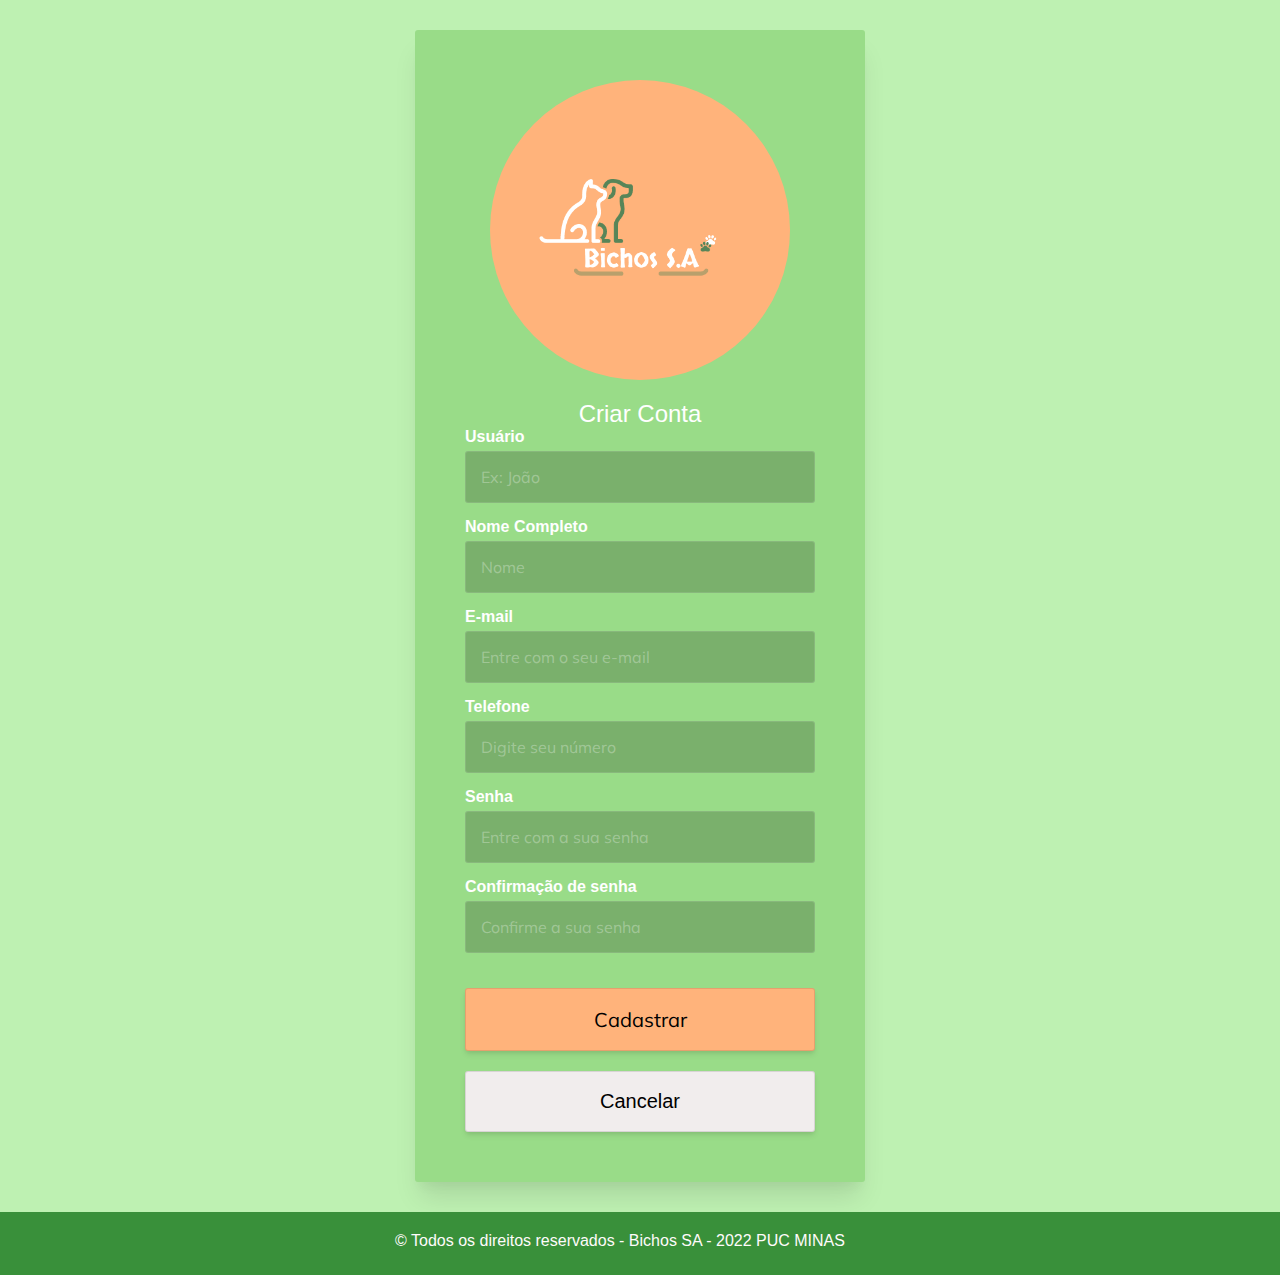
<file: bichos_SA-main/cadastro/cadastro.html>
<!DOCTYPE html>
<html lang="pt-br">

<head>
    <meta charset="UTF-8">
    <meta name="viewport" content="width=device-width, initial-scale=1.0">
    <title>Bichos S.A</title>
    <link href="https://fonts.googleapis.com/css2?family=Muli:wght@400;700&display=swap" rel="stylesheet">
    <link rel="stylesheet" href="style-with-prefix.css">
    <script src="cadastro.js"></script>
</head>

<body>

    <div class="main-container">
        <div class="form-container">

            <div class="form-body">

                <div class="logo">
                    <img src="../imagens/logo.png"/>
                </div>

                <h2 class="title">Criar Conta</h2>

                <form action="#" class="the-form" onsubmit="return cadastrar()">

                    <label for="usuario">Usuário</label>
                    <input type="text" name="usuario" id="usuario" placeholder="Ex: João">

                    <label for="nome">Nome Completo</label>
                    <input type="text" name="nome" id="nome" placeholder="Nome">

                    <label for="email">E-mail</label>
                    <input type="email" name="email" id="email" placeholder="Entre com o seu e-mail">

                    <label for="telefone">Telefone</label>
                    <input type="text" name="telefone" id="telefone" placeholder="Digite seu número">

                    <label for="senha">Senha</label>
                    <input type="password" name="senha" id="senha" placeholder="Entre com a sua senha">

                    <label for="confirmacao">Confirmação de senha</label>
                    <input type="password" name="confirmacao" id="confirmacao" placeholder="Confirme a sua senha">

                    <input type="submit" value="Cadastrar">
                    <a href="../index.html">Cancelar</a>
                </form>

            </div>
        </div>
    </div>

    <footer>
        <div class="bottom">
            <p>© Todos os direitos reservados - Bichos SA - 2022 PUC MINAS</p>
        </div>
    </footer>

</body>

</html>
</file>
<file: bichos_SA-main/cadastro/style-with-prefix.css>
*,
*::before,
*::after {
  box-sizing: border-box;
  -webkit-box-sizing: border-box;
  margin: 0;
  padding: 0;
}

body {
  color: #222222;
  background-color: #bef1b2;;
}

body,
input,
button {
  font-family: "Muli", sans-serif, -apple-system, BlinkMacSystemFont,
    "Helvetica Neue", Helvetica, sans-serif;
  outline: none;
}

.main-container {
  max-width: 900px;
  margin: 0 auto;
}
.avatar {
  margin: 0 auto;
  height: 180px;
  width: 180px;
  border-radius: 50%;
  margin-bottom: 20px;
}

.avatar > img {
  width: inherit;
  height: inherit;
  display: block;
}

.logo {
  margin: 0 auto;
  height: 300px;
  width: 300px;
  background-color: #ffb37b;
  border-radius: 50%;
  margin-bottom: 20px;
}

.logo > img {
  width: inherit;
  height: inherit;
  display: block;
}

a {
  color: inherit;
  outline: none;
  text-decoration: none;
}

a:hover {
  text-decoration: underline;
}

.form-container {
  max-width: 450px;
  margin: 0 auto;
}

.form-body {
  background-color: #99DC88;
  margin: 30px 0;
  overflow: hidden;
  padding: 50px;
  color: #ffffff;
  border-radius: 3px;
  -webkit-box-shadow: 0 20px 25px -5px rgba(0, 0, 0, 0.1),
    0 10px 10px -5px rgba(0, 0, 0, 0.04);
  box-shadow: 0 20px 25px -5px rgba(0, 0, 0, 0.1),
    0 10px 10px -5px rgba(0, 0, 0, 0.04);
}

@media only screen and (max-width: 500px) {
  .form-body {
    padding: 50px 40px;
  }
}

@media only screen and (max-width: 455px) {
  .form-body {
    padding: 45px 30px;
  }
}

@media only screen and (max-width: 340px) {
  .form-body {
    padding: 30px 20px;
  }
}

.form-body .title {
  margin: 0;
  text-align: center;
  font-weight: normal;
}

.social-login ul {
  list-style-type: none;
  margin: 30px 0;
  padding: 0;
  display: -webkit-box;
  display: -ms-flexbox;
  display: flex;
  -ms-flex-wrap: wrap;
  flex-wrap: wrap;
}


.the-form {
  display: -webkit-box;
  display: -ms-flexbox;
  display: flex;
  -ms-flex-wrap: wrap;
  flex-wrap: wrap;
  -webkit-box-orient: vertical;
  -webkit-box-direction: normal;
  -ms-flex-direction: column;
  flex-direction: column;
}

.the-form label {
  margin-bottom: 5px;
  color: #ffffff;
  font-weight: bold;
}

.the-form [type="text"],
.the-form [type="email"],
.the-form [type="password"] {
  padding: 15px;
  font-size: 16px;
  background: rgba(0, 0, 0, 0.2);
  border: 1px solid rgba(255, 255, 255, 0.1);
  border-radius: 3px;
  margin-bottom: 15px;
  -webkit-transition: background 0.3s;
  transition: background 0.3s;
  color: #e6e6e6;
}

.the-form [type="text"]::-webkit-input-placeholder,
.the-form [type="email"]::-webkit-input-placeholder,
.the-form [type="password"]::-webkit-input-placeholder {
  color: rgba(255, 255, 255, 0.3);
}

.the-form [type="text"]::-moz-placeholder,
.the-form [type="email"]::-moz-placeholder,
.the-form [type="password"]::-moz-placeholder {
  color: rgba(255, 255, 255, 0.3);
}

.the-form [type="text"]:-ms-input-placeholder,
.the-form [type="email"]:-ms-input-placeholder,
.form-container .form-body .the-form [type="password"]:-ms-input-placeholder {
  color: rgba(255, 255, 255, 0.3);
}

.the-form [type="email"]::-ms-input-placeholder,
.form-container .form-body .the-form [type="password"]::-ms-input-placeholder {
  color: rgba(255, 255, 255, 0.3);
}

.the-form [type="text"]::placeholder,
.the-form [type="email"]::placeholder,
.form-container .form-body .the-form [type="password"]::placeholder {
  color: rgba(255, 255, 255, 0.3);
}

.the-form [type="text"]:hover,
.the-form [type="email"]:hover,
.the-form [type="password"]:hover {
  background: rgba(0, 0, 0, 0.1);
}

.the-form [type="text"]:focus,
.the-form [type="email"]:focus,
.the-form [type="password"]:focus {
  background: #ffffff;
  -webkit-box-shadow: inset 0 2px 4px 0 rgba(0, 0, 0, 0.06);
  box-shadow: inset 0 2px 4px 0 rgba(0, 0, 0, 0.06);
  border-color: #4a304d;
  color: #222222;
}

.the-form [type="text"]:focus::-webkit-input-placeholder,
.the-form [type="email"]:focus::-webkit-input-placeholder,
.form-container .form-body .the-form [type="password"]:focus::-webkit-input-placeholder {
  color: #666666;
}

.the-form [type="text"]:focus::-moz-placeholder,
.the-form [type="email"]:focus::-moz-placeholder,
.the-form [type="password"]:focus::-moz-placeholder {
  color: #666666;
}

.the-form [type="text"]:focus:-ms-input-placeholder,
.the-form [type="email"]:focus:-ms-input-placeholder,
.the-form [type="password"]:focus:-ms-input-placeholder {
  color: #666666;
}

.the-form [type="email"]:focus::-ms-input-placeholder,
.the-form [type="password"]:focus::-ms-input-placeholder {
  color: #666666;
}

.the-form [type="text"]:focus::placeholder,
.the-form [type="email"]:focus::placeholder,
.the-form [type="password"]:focus::placeholder {
  color: #666666;
}

.the-form [type="submit"] {
  background: #ffb37b;
  border: 1px solid rgba(0, 0, 0, 0.1);
  padding: 18px;
  font-size: 20px;
  border-radius: 3px;
  cursor: pointer;
  margin-top: 20px;
  color: black;
  -webkit-box-shadow: 0 4px 6px -1px rgba(0, 0, 0, 0.1),
    0 2px 4px -1px rgba(0, 0, 0, 0.06);
  box-shadow: 0 4px 6px -1px rgba(0, 0, 0, 0.1),
    0 2px 4px -1px rgba(0, 0, 0, 0.06);
}

.the-form [type="button"] {
  background: #ef233c;
  border: 1px solid rgba(0, 0, 0, 0.1);
  padding: 18px;
  font-size: 20px;
  border-radius: 3px;
  cursor: pointer;
  margin-top: 20px;
  color: rgb(255, 255, 255);
  -webkit-box-shadow: 0 4px 6px -1px rgba(0, 0, 0, 0.1),
    0 2px 4px -1px rgba(0, 0, 0, 0.06);
  box-shadow: 0 4px 6px -1px rgba(0, 0, 0, 0.1),
    0 2px 4px -1px rgba(0, 0, 0, 0.06);
}

.the-form a {
  background: #f1eded;
  border: 1px solid rgba(0, 0, 0, 0.1);
  padding: 18px;
  font-size: 20px;
  border-radius: 3px;
  text-align: center;
  text-decoration: none;
  cursor: pointer;
  margin-top: 20px;
  color: black;
  -webkit-box-shadow: 0 4px 6px -1px rgba(0, 0, 0, 0.1),
    0 2px 4px -1px rgba(0, 0, 0, 0.06);
  box-shadow: 0 4px 6px -1px rgba(0, 0, 0, 0.1),
    0 2px 4px -1px rgba(0, 0, 0, 0.06);
}

.the-form a:hover {
  opacity: 0.9;
}

.the-form [type="submit"]:hover {
  opacity: 0.9;
}

.form-footer div {
  text-align: center;
  padding: 25px 20px;
  font-size: 18px;
  color: #000000;
}

.form-footer div a {
  color: #ec853b;
}

/* footer */
*{
  margin: 0;
  padding: 0;
  box-sizing: border-box;
  font-family: 'Poppins',sans-serif;
  text-decoration: none;
}
footer{
  width: 100%;
  background: #39903A;
  height: 100%;
  padding: 20px;
  text-align: center;
}
footer .content{
  max-width: 2590px;
  margin: auto;
  padding: 0px;
  display: flex;
  flex-wrap: wrap;
  justify-content: space-between;
}

footer .content .box{
  width: 33%;
  transition: all 0.4s ease;
}

footer .content p{
  text-align: justify;
}
footer .content .lower .topic{
  margin: 24px 0 5px 0;
}
footer .content .lower i{
  padding-right: 16px;
}
footer .content .middle{
  padding-left: 80px;
}
footer .content .middle a{
  line-height: 32px;
}



footer .bottom{
  width: 100%;
  text-align: center;
  color: #fffbfb;
  padding: 0 40px 5px 0;
}

footer a{
  transition: all 0.3s ease;
}
</file>
